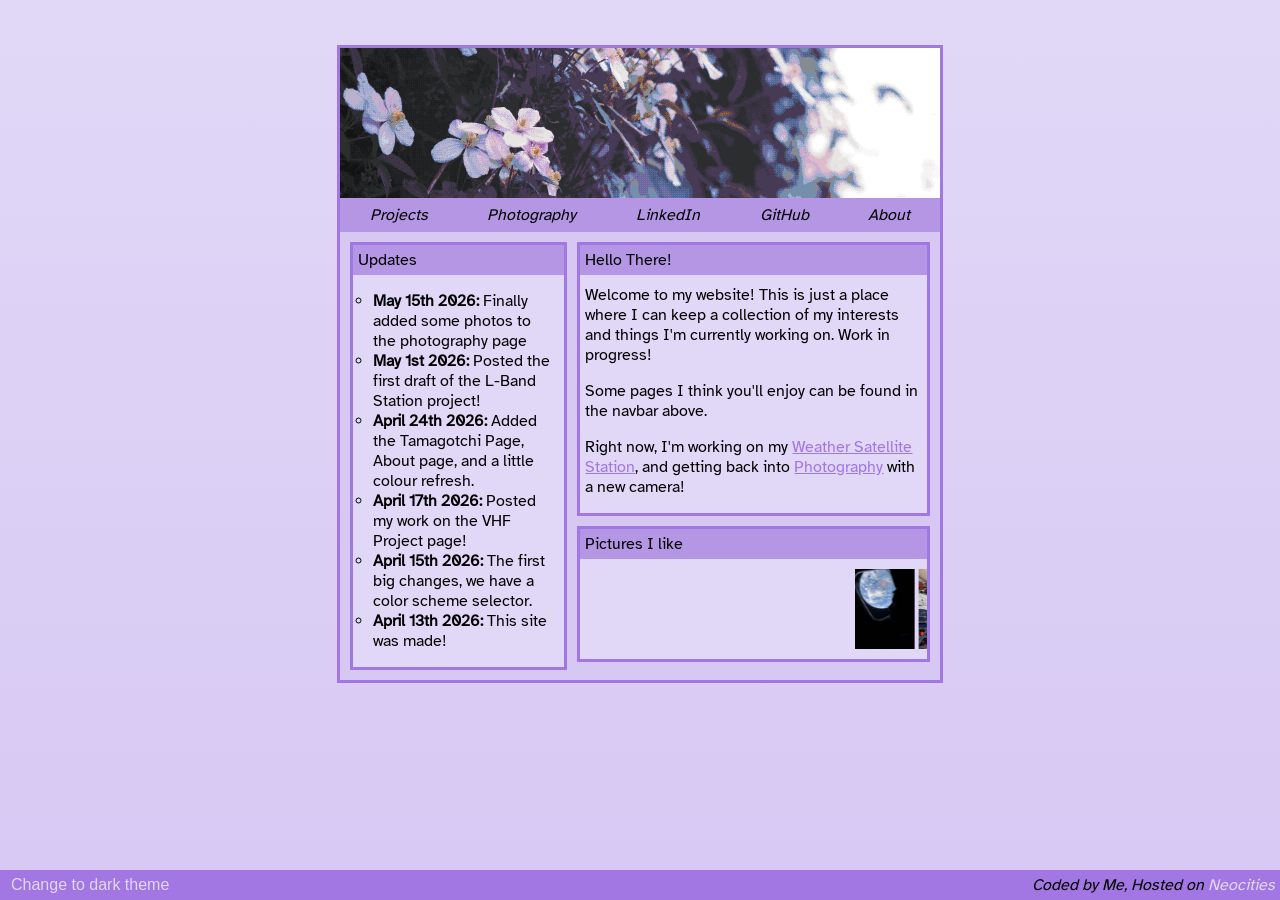
<file: public/index.html>
<!DOCTYPE html>
<html data-theme="light">
  <head>
    <meta charset="UTF-8">
    <meta name="viewport" content="width=device-width, initial-scale=1.0">
    <title>It's Miles From Here...</title>
    <link href="style.css" rel="stylesheet" type="text/css" media="all">
    <link href="colours.css" rel="stylesheet" type="text/css" media="all">
    <script src="scripts.js" defer></script>
  </head>
  <body>

    <div id="centre">

      <img src="flowersDith.png" alt="" style="width: 100%;height: 150px;object-fit:cover;display: block;">
      
        <div id="navbar">
          <div class="navbarDropdown">
            <a>Projects</a>
            <div class="dropdownContent">
              <a href="tama.html">Tamagotchi</a>
              <a href="projectVHF.html">VHF Station</a>
              <a href="lband.html">L-Band Station</a>
            </div>
          </div>
          <div><a href="photography.html">Photography</a></div>
          <div><a href="https://www.linkedin.com/in/miles-brindley-64b5322a2/" target="_blank">LinkedIn</a></div>
          <div><a href="https://github.com/Kilometres1" target="_blank">GitHub</a></div>
          <div><a href="about.html">About</a></div>
        </div>      

      <div id="content">


        <div id="main">
          <div id="left">

            <div id="updatesPane">
              <div class="titleBar">Updates</div>
              <ul>
                <li><b>May 15th 2026:</b> Finally added some photos to the photography page</li>
                <li><b>May 1st 2026:</b> Posted the first draft of the L-Band Station project!</li>
                <li><b>April 24th 2026:</b> Added the Tamagotchi Page, About page, and a little colour refresh.</li>
                <li><b>April 17th 2026:</b> Posted my work on the VHF Project page!</li>
                <li><b>April 15th 2026:</b> The first big changes, we have a color scheme selector.</li>
                <li><b>April 13th 2026:</b> This site was made!</li>
              </ul>
            </div>

          </div>

          <div id="right">
            <div id="introText">
              <div class="titleBar">Hello There!</div>
              <p>Welcome to my website! This is just a place where I can keep a collection of my interests and things I'm currently working on. Work in progress!</p>
              <p>Some pages I think you'll enjoy can be found in the navbar above.</p>
              <p>Right now, I'm working on my <a href="lband.html">Weather Satellite Station</a>, and getting back into <a href="photography.html">Photography</a> with a new camera!</p>
            </div>

            <div id="stamps">
              <div class="titleBar">Pictures I like</div>
              <marquee behavior="" direction="">

                <img src="indexResources/1.jpg" alt="">
                <img src="indexResources/2.jpg" alt="">
                <img src="indexResources/3.jpg" alt="">
                <img src="indexResources/4.jpg" alt="">
                <img src="indexResources/5.jpg" alt="">
              </marquee>


            </div>
          </div>
        </div>




      </div>



    </div>
    

    <div id="bottom">
      <button type="button" data-theme-toggle aria-label="Change to light theme">Change to light theme (or icon here)</button>
      <div>Coded by Me, Hosted on <a href="https://neocities.org/">Neocities</a></div>
    </div>
  </body>
</html>
</file>
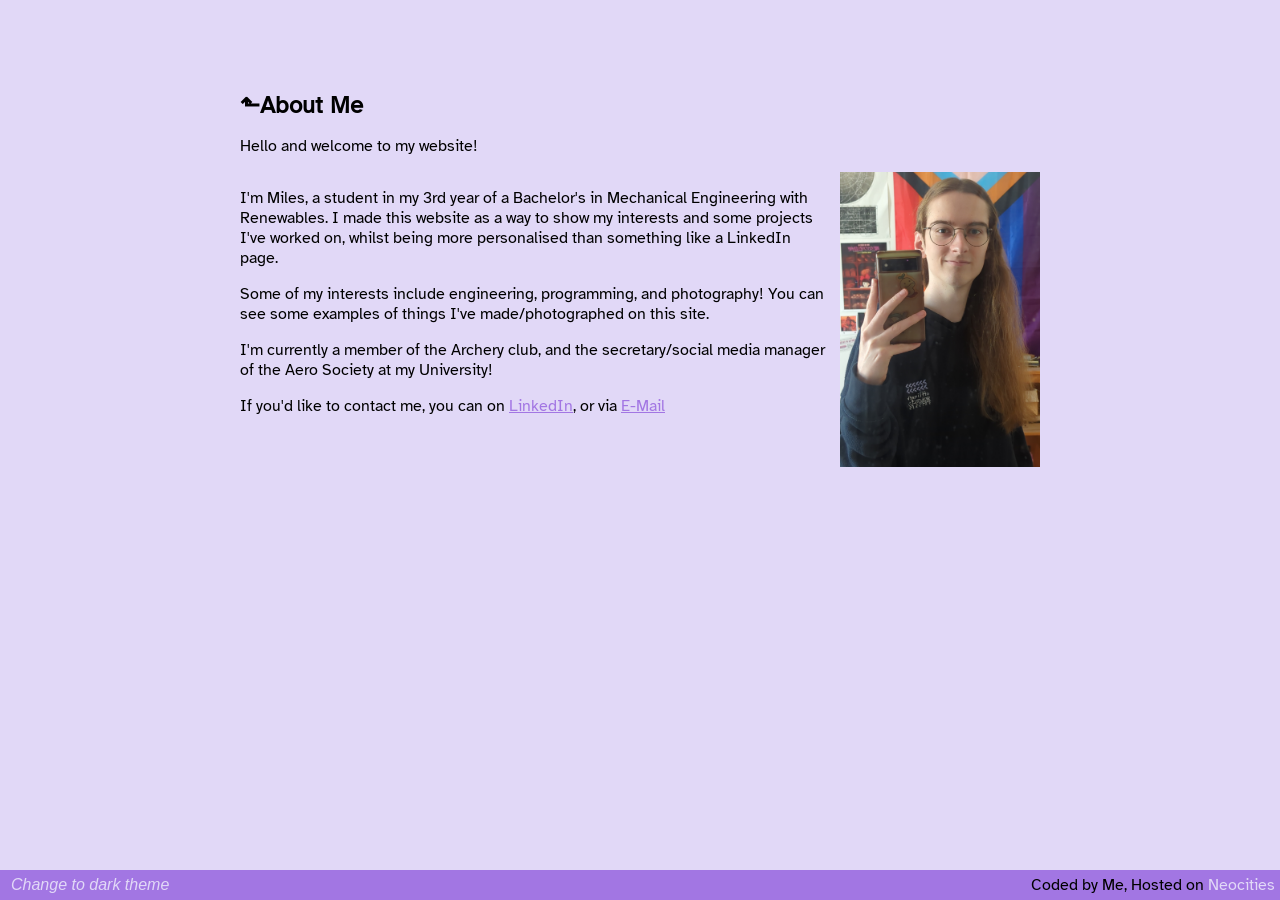
<file: public/about.html>
<!DOCTYPE html>
<html data-theme="light">
  <head>
    <meta charset="UTF-8">
    <meta name="viewport" content="width=device-width, initial-scale=1.0">
    <title>About Me</title>
    <link href="aboutStyle.css" rel="stylesheet" type="text/css" media="all">
    <link href="colours.css" rel="stylesheet" type="text/css" media="all">
    <script src="scripts.js" defer></script>
  </head>
  <body>

    <div id="centre">
      <h2><a href="index.html" class="return">⬑</a>About Me</h2>
      <p>Hello and welcome to my website!</p>
      <div class="photoGallery">
        <div>
          <p>I'm Miles, a student in my 3rd year of a Bachelor's in Mechanical Engineering with Renewables. I made this website as a way to show my interests and some projects I've worked on, whilst being more personalised than something like a LinkedIn page.</p>
          <p>Some of my interests include engineering, programming, and photography! You can see some examples of things I've made/photographed on this site.</p>
          <p>I'm currently a member of the Archery club, and the secretary/social media manager of the Aero Society at my University!</p>
          <p>If you'd like to contact me, you can on <a href="https://www.linkedin.com/in/miles-brindley-64b5322a2/" target="_blank">LinkedIn</a>, or via <a href="mailto:milesbrindley7125@gmail.com">E-Mail</a></p>
        </div>
        <img src="AboutResources/me.jpg" alt="">
      </div>
    </div>

    <div id="bottom">
      <button type="button" data-theme-toggle aria-label="Change to light theme">Change to light theme (or icon here)</button>
      <div>Coded by Me, Hosted on <a href="https://neocities.org/">Neocities</a></div>
    </div>
  </body>
</html>
</file>
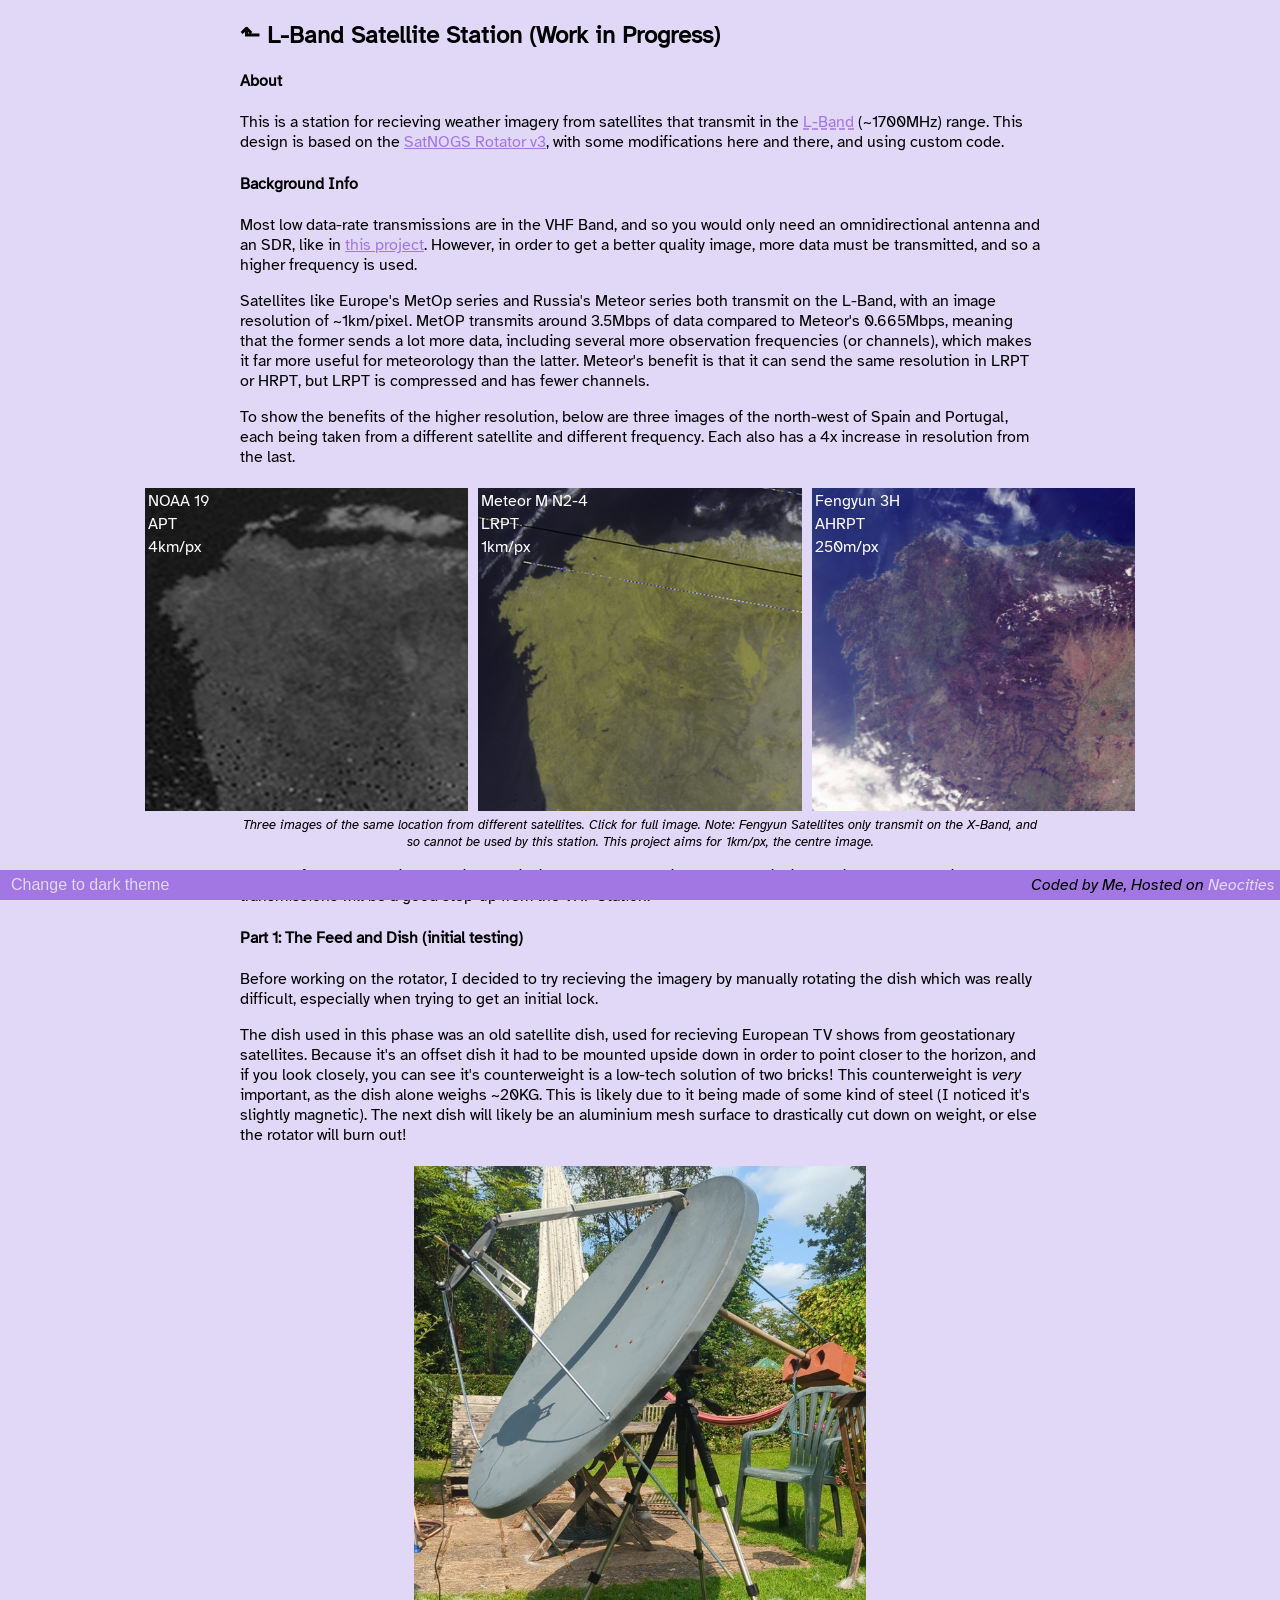
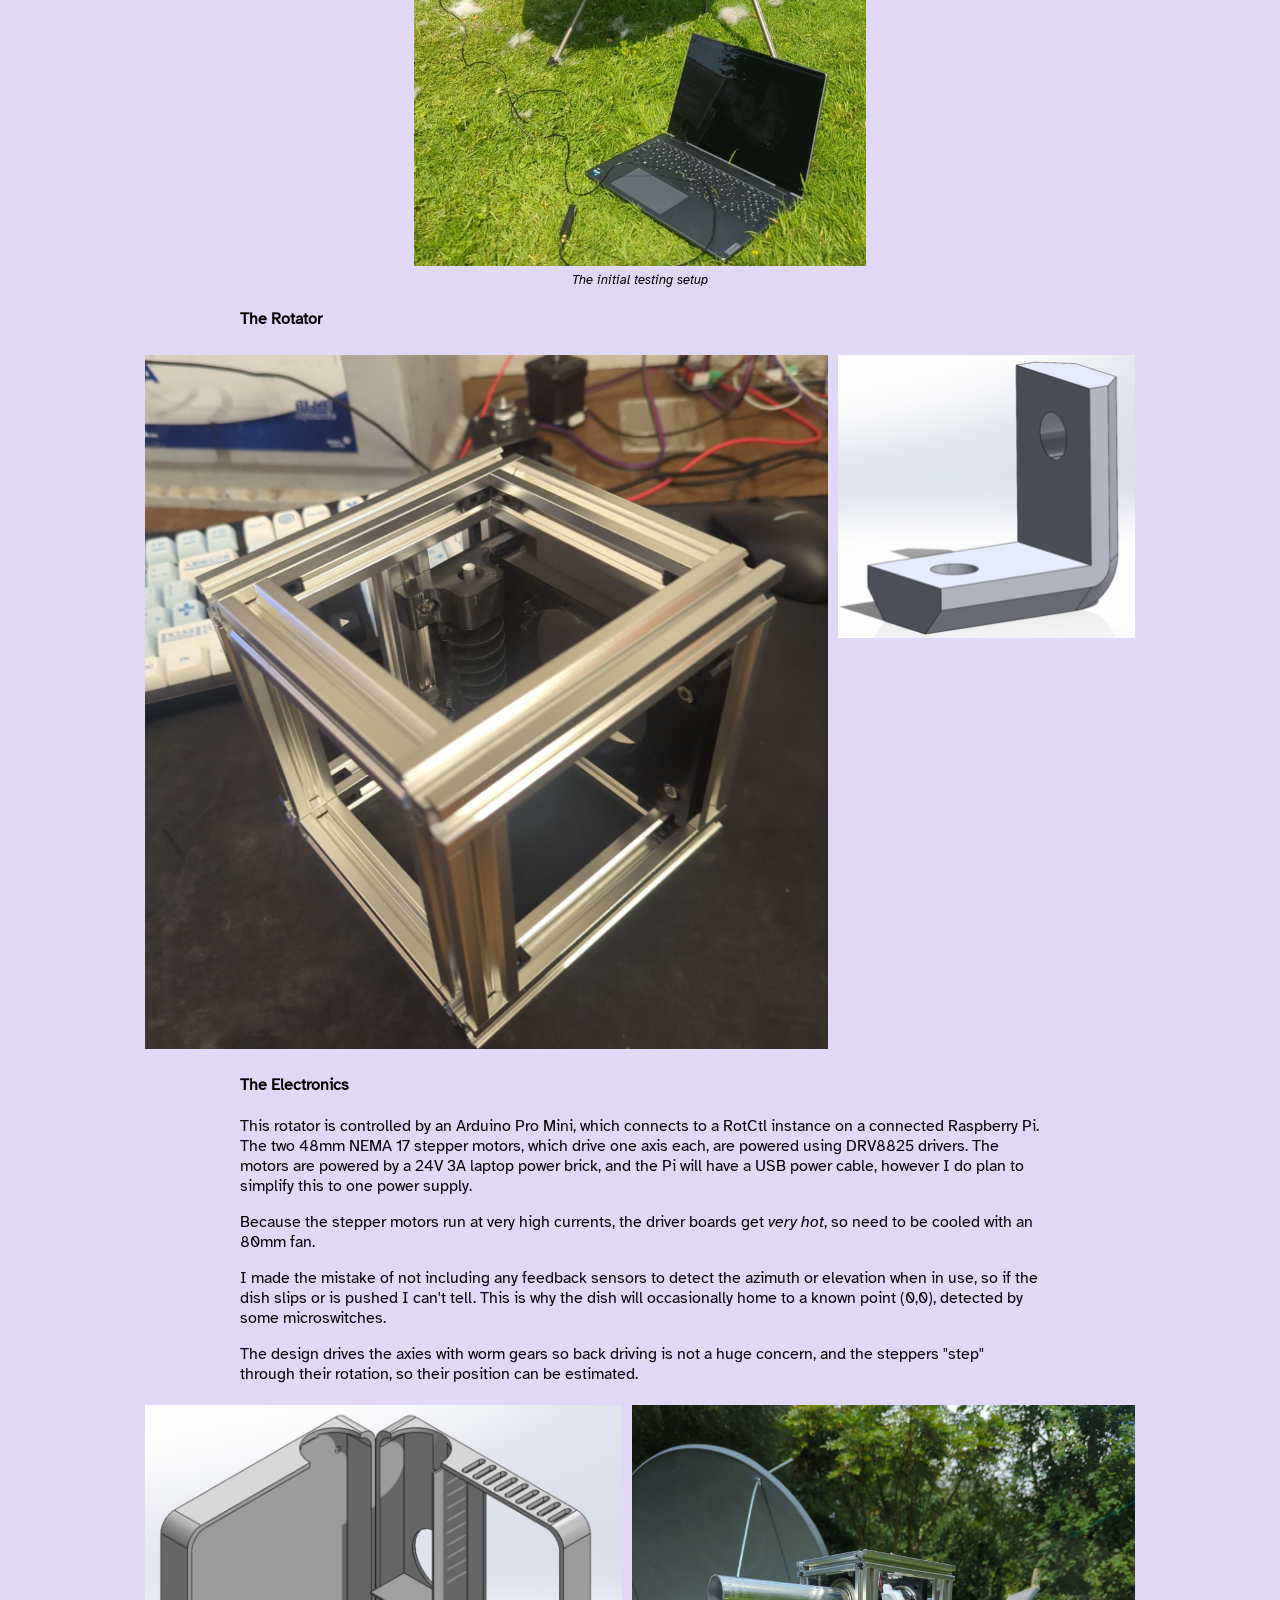
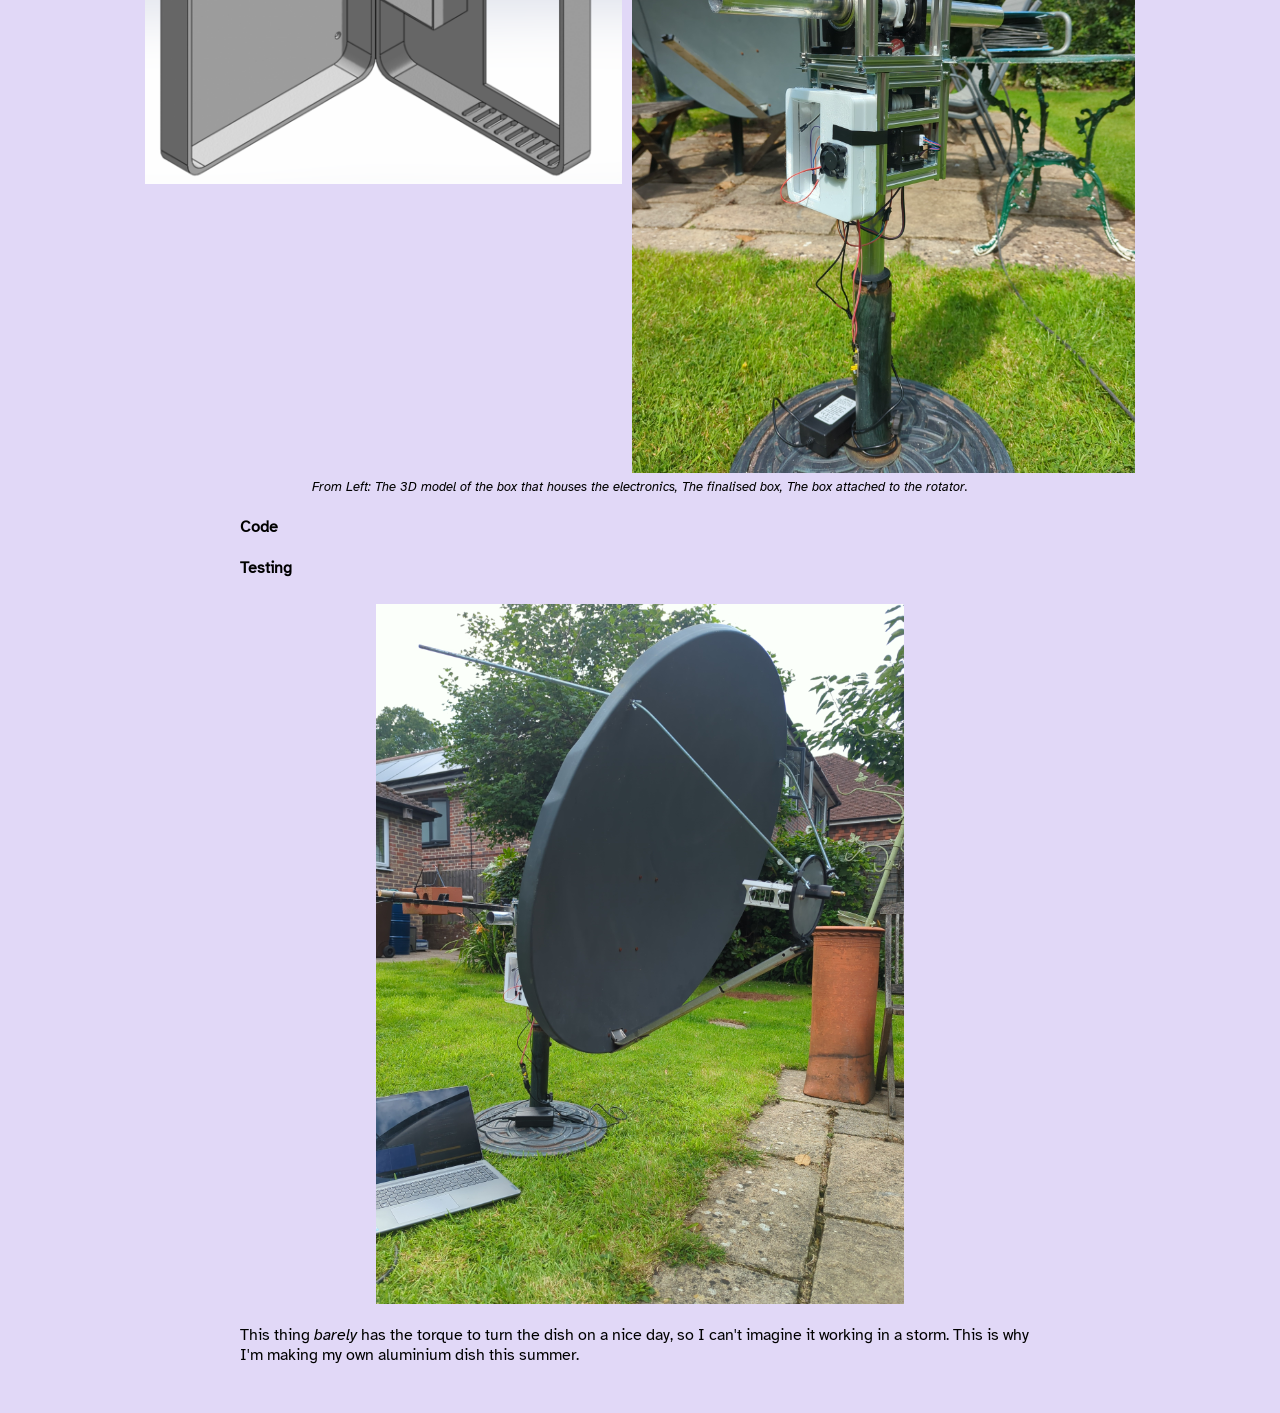
<file: public/lband.html>
<!DOCTYPE html>
<html data-theme="light">
  <head>
    <meta charset="UTF-8">
    <meta name="viewport" content="width=device-width, initial-scale=1.0">
    <title>L-Band Reciever</title>
    <link href="lbandStyle.css" rel="stylesheet" type="text/css" media="all">
    <link href="colours.css" rel="stylesheet" type="text/css" media="all">
    <script src="scripts.js" defer></script>
  </head>
  <body>

    <div id="centre">
        <h2><a href="index.html" class="return">⬑ </a>L-Band Satellite Station (Work in Progress)</h2>
        <h4>About</h4>
        <p>This is a station for recieving weather imagery from satellites that transmit in the <a class="popup">L-Band<span>The band of the EM spectrum that has a frequency of 1 - 2GHz</span></a> (~1700MHz) range. This design is based on the <a href="https://wiki.satnogs.org/SatNOGS_Rotator_v3">SatNOGS Rotator v3</a>, with some modifications here and there, and using custom code.</p>
        <h4>Background Info</h4>
        <p>Most low data-rate transmissions are in the VHF Band, and  so you would only need an omnidirectional antenna and an SDR, like in <a href="projectVHF.html">this project</a>. However, in order to get a better quality image, more data must be transmitted, and so a higher frequency is used.</p>
        <p>Satellites like Europe's MetOp series and Russia's Meteor series both transmit on the L-Band, with an image resolution of ~1km/pixel. MetOP transmits around 3.5Mbps of data compared to Meteor's 0.665Mbps, meaning that the former sends a lot more data, including several more observation frequencies (or channels), which makes it far more useful for meteorology than the latter. Meteor's benefit is that it can send the same resolution in LRPT or HRPT, but LRPT is compressed and has fewer channels. </p>
        <p>To show the benefits of the higher resolution, below are three images of the north-west of Spain and Portugal, each being taken from a different satellite and different frequency. Each also has a 4x increase in resolution from the last.</p>
        <div class="photoGallery">
            <a href="projectResources/rotator/satimg/1.jpg" target="_blank"><div><p>NOAA 19</p><p>APT</p><p>4km/px</p></div><img src="projectResources/rotator/satimg/1.jpg" alt=""></a>
            <a href="projectResources/rotator/satimg/2.jpg" target="_blank"><div><p>Meteor M N2-4</p><p>LRPT</p><p>1km/px</p></div><img src="projectResources/rotator/satimg/2.jpg" alt=""></a>
            <a href="projectResources/rotator/satimg/3.jpg" target="_blank"><div><p>Fengyun 3H</p><p>AHRPT</p><p>250m/px</p></div><img src="projectResources/rotator/satimg/3.jpg" alt=""></a>
        </div>
        <div class="caption">Three images of the same location from different satellites. Click for full image. Note: Fengyun Satellites only transmit on the X-Band, and so cannot be used by this station. This project aims for 1km/px, the centre image.</div>
        <p>In order for more consistently high quality images, I have decided that a recieving station that can recieve L-Band transmissions will be a good step-up from the VHF Station.</p>
        <h4>Part 1: The Feed and Dish (initial testing)</h4>
        <p>Before working on the rotator, I decided to try recieving the imagery by manually rotating the dish which was really difficult, especially when trying to get an initial lock.</p>
        <p>The dish used in this phase was an old satellite dish, used for recieving European TV shows from geostationary satellites. Because it's an offset dish it had to be mounted upside down in order to point closer to the horizon, and if you look closely, you can see it's counterweight is a low-tech solution of two bricks! This counterweight is <i>very</i> important, as the dish alone weighs ~20KG. This is likely due to it being made of some kind of steel (I noticed it's slightly magnetic). The next dish will likely be an aluminium mesh surface to drastically cut down on weight, or else the rotator will burn out!</p>
        <div class="photoGallery">
            <a><img src="projectResources/rotator/initialdish.jpg" alt="" style="max-height: 700px;"></a>
        </div>
        <div class="caption">The initial testing setup</div>
        <p> </p>
        <h4>The Rotator</h4>
        <div class="photoGallery">
            <a><img src="projectResources/rotator/box.jpg" alt="" style="max-height: 700px;"></a>
            <a><img src="projectResources/rotator/L bracket.png" alt=""></a>
        </div>
        <h4>The Electronics</h4>
        <p>This rotator is controlled by an Arduino Pro Mini, which connects to a RotCtl instance on a connected Raspberry Pi. The two 48mm NEMA 17 stepper motors, which drive one axis each, are powered using DRV8825 drivers. The motors are powered by a 24V 3A laptop power brick, and the Pi will have a USB power cable, however I do plan to simplify this to one power supply.</p>
        <p>Because the stepper motors run at very high currents, the driver boards get <i>very hot</i>, so need to be cooled with an 80mm fan.</p>
        <p>I made the mistake of not including any feedback sensors to detect the azimuth or elevation when in use, so if the dish slips or is pushed I can't tell. This is why the dish will occasionally home to a known point (0,0), detected by some microswitches.</p>
        <p>The design drives the axies with worm gears so back driving is not a huge concern, and the steppers "step" through their rotation, so their position can be estimated.</p>
        <div class="photoGallery">
            <a><img src="projectResources/rotator/electronicsbox.png" alt=""></a>
            <a><img src="projectResources/rotator/nodish.jpg" alt="" style="max-height: 700px;"></a>
        </div>
        <div class="caption">From Left: The 3D model of the box that houses the electronics, The finalised box, The box attached to the rotator.</div>
        <h4>Code</h4>
        <h4>Testing</h4>
        <div class="photoGallery">
          <a><img src="projectResources/rotator/testing.jpg" alt="" style="max-height: 700px;"></a>
        </div>
        <p>This thing <i>barely</i> has the torque to turn the dish on a nice day, so I can't imagine it working in a storm. This is why I'm making my own aluminium dish this summer.</p>
    </div>

    <div id="bottom">
      <button type="button" data-theme-toggle aria-label="Change to light theme">Change to light theme (or icon here)</button>
      <div>Coded by Me, Hosted on <a href="https://neocities.org/">Neocities</a></div>
    </div>
  </body>
</html>
</file>
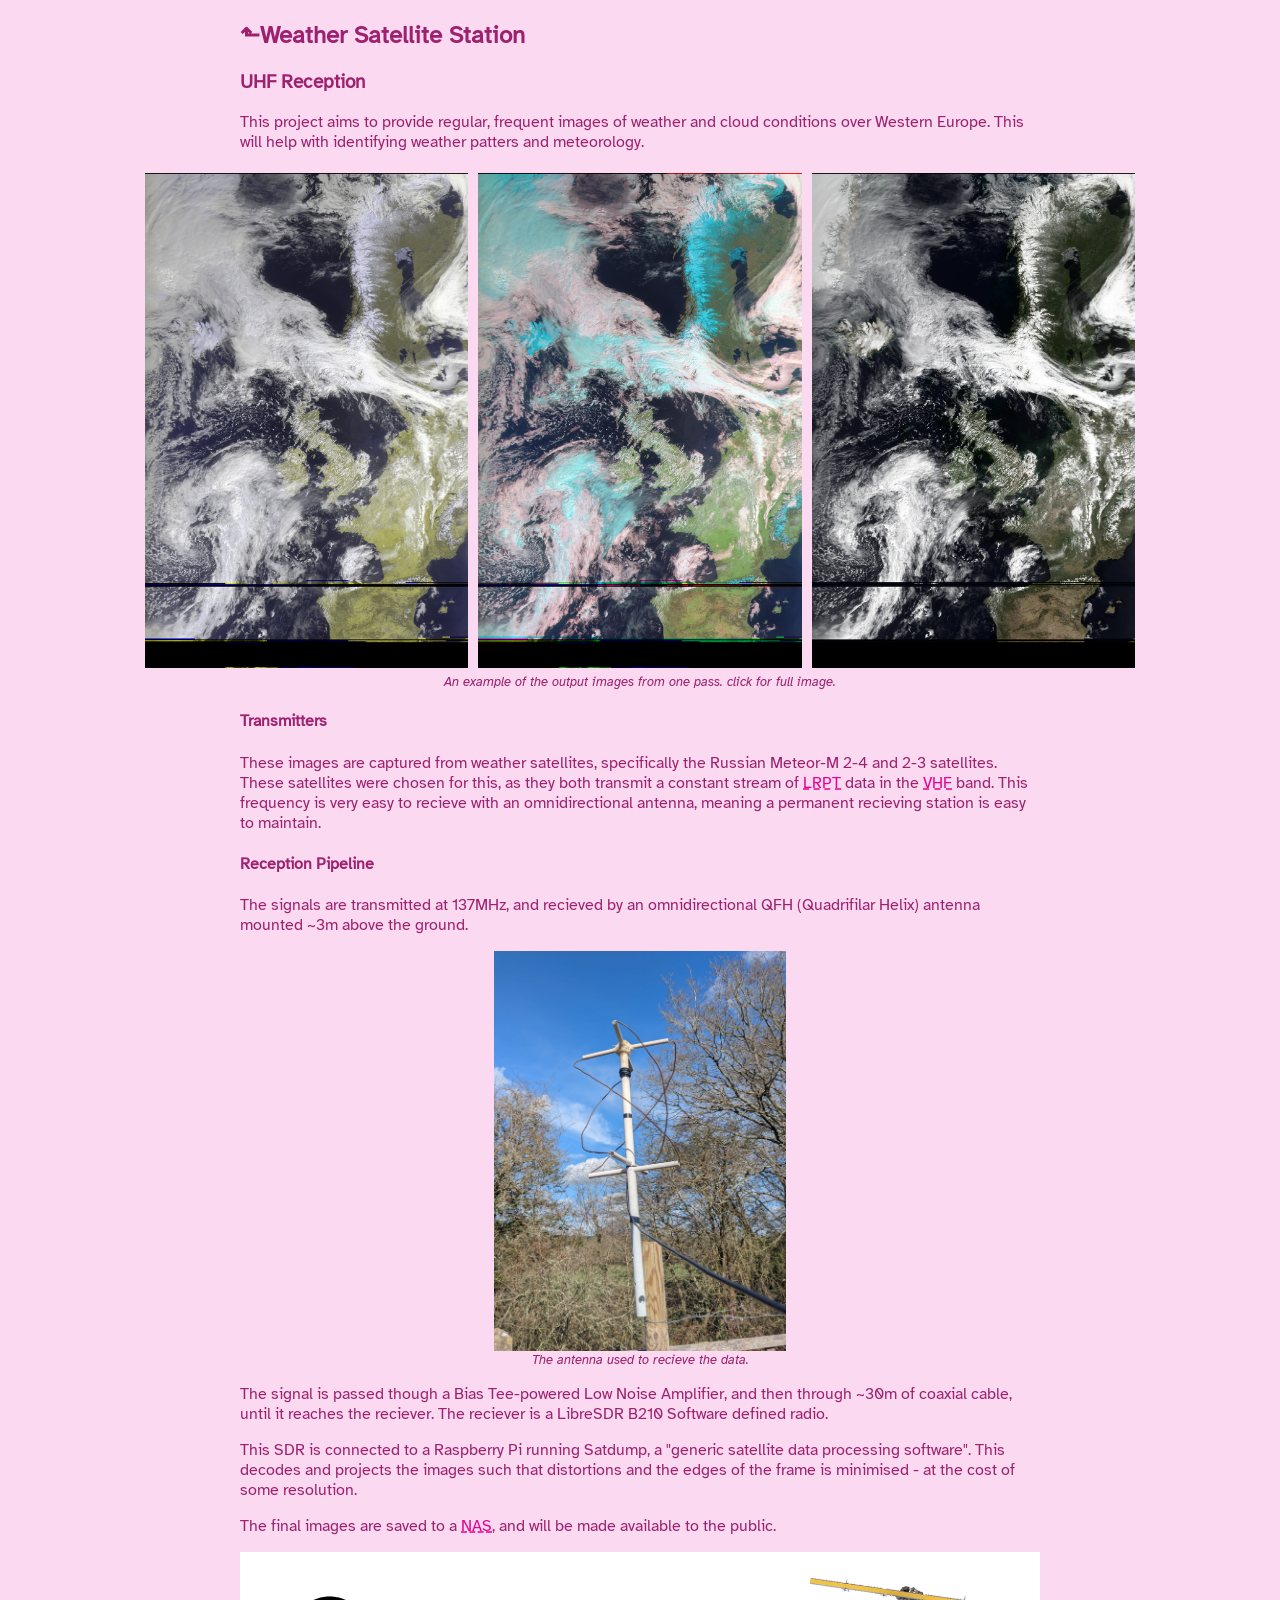
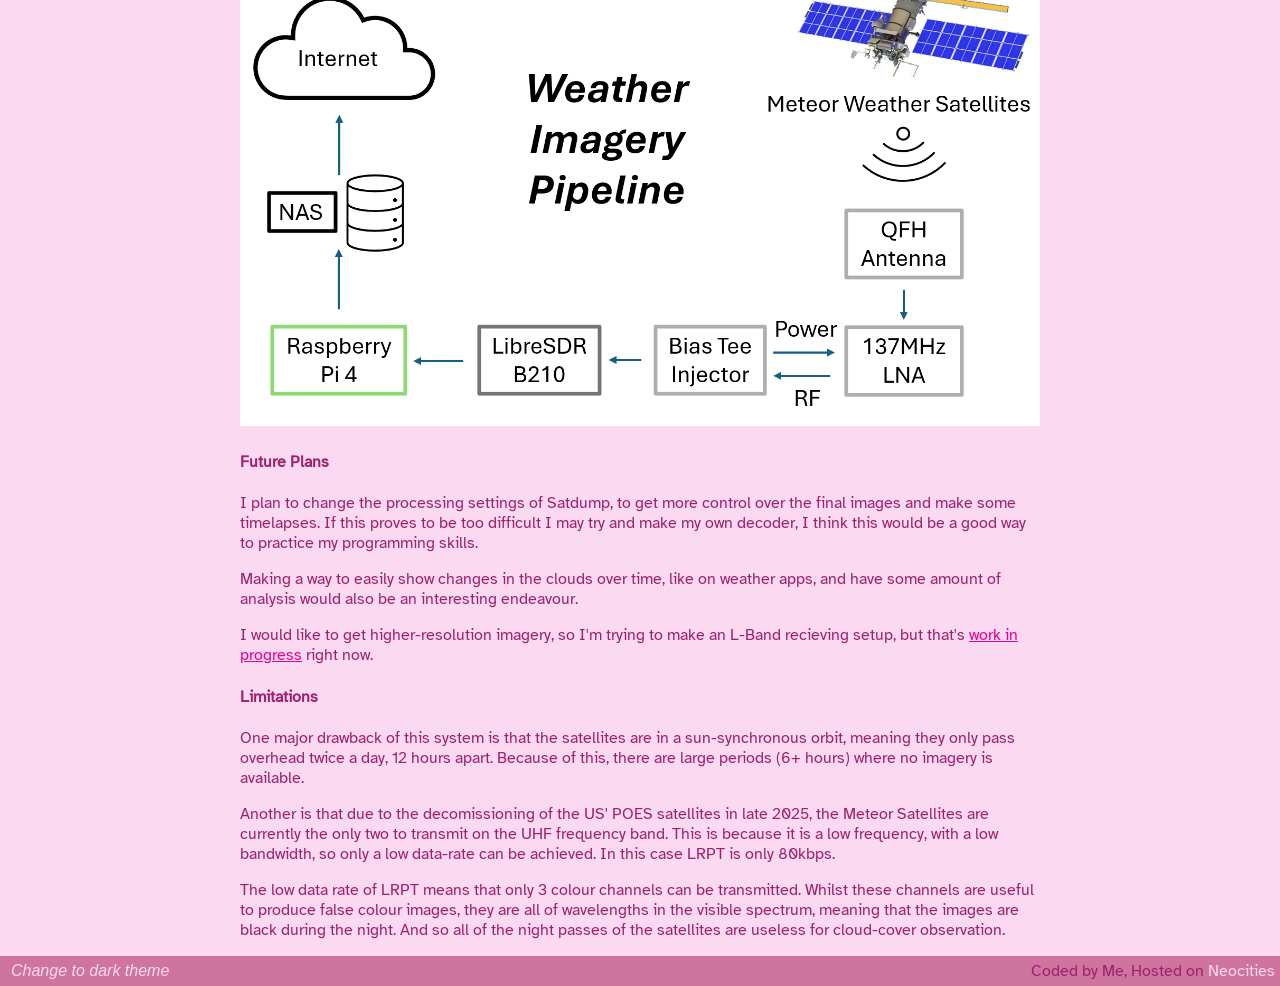
<file: public/projectUHF.html>
<!DOCTYPE html>
<html data-theme="light">
  <head>
    <meta charset="UTF-8">
    <meta name="viewport" content="width=device-width, initial-scale=1.0">
    <title>It's Miles From Here...</title>
    <link href="projectUHFStyle.css" rel="stylesheet" type="text/css" media="all">
    <script src="scripts.js" defer></script>
  </head>
  <body>

    <div id="centre">
        <h2><a href="index.html" class="return">⬑</a>Weather Satellite Station</h2>
        <h3>UHF Reception</h3>
        <p>This project aims to provide regular, frequent images of weather and cloud conditions over Western Europe. This will help with identifying weather patters and meteorology.</p>
        <div id="photoGallery">
            <a href="projectResources/UHF/msu_mr_rgb_AVHRR_221_False_Color_corrected.png"><img src="projectResources/UHF/221_mini.png" alt=""></a>
            <a href="projectResources/UHF/msu_mr_rgb_AVHRR_3a21_False_Color_corrected.png"><img src="projectResources/UHF/3a21_mini.png" alt=""></a>
            <a href="projectResources/UHF/msu_mr_rgb_MSA_corrected.png"><img src="projectResources/UHF/msa_mini.png" alt=""></a>
        </div>
        <p class="caption">An example of the output images from one pass. click for full image.</p>
        <h4>Transmitters</h4>
        <p>These images are captured from weather satellites, specifically the Russian Meteor-M 2-4 and 2-3 satellites. These satellites were chosen for this, as they both transmit a constant stream of <a class="popup" href="https://www.sigidwiki.com/wiki/Low_Rate_Picture_Transmission_(LRPT)">LRPT<span>Low Rate Picture Transmission: a low bit-rate data transmission standard, first used in 2006</span></a> data in the <a class="popup">VHF<span>Very High Frequency: 30-300MHz</span></a> band. This frequency is very easy to recieve with an omnidirectional antenna, meaning a permanent recieving station is easy to maintain.</p>
        <h4>Reception Pipeline</h4>
        <p>The signals are transmitted at 137MHz, and recieved by an omnidirectional QFH (Quadrifilar Helix) antenna mounted ~3m above the ground.</p>
        <div id="photoGallery">
          <img src="projectResources/UHF/antenna.jpg" alt="" style="height: 400px;position: relative; margin: auto;">
        </div>
        <p class="caption">The antenna used to recieve the data.</p>
        <p>The signal is passed though a Bias Tee-powered Low Noise Amplifier, and then through ~30m of coaxial cable, until it reaches the reciever. The reciever is a LibreSDR B210 Software defined radio.</p>
        <p>This SDR is connected to a Raspberry Pi running Satdump, a "generic satellite data processing software". This decodes and projects the images such that distortions and the edges of the frame is minimised - at the cost of some resolution.</p>
        <p>The final images are saved to a <a class="popup">NAS<span>Network Attached Storage</span></a>, and will be made available to the public.</p>
        <img src="projectResources/UHF/pipeline.png" alt="" style="max-width: 100%;">
        <h4>Future Plans</h4>
        <p>I plan to change the processing settings of Satdump, to get more control over the final images and make some timelapses. If this proves to be too difficult I may try and make my own decoder, I think this would be a good way to practice my programming skills.</p>
        <p>Making a way to easily show changes in the clouds over time, like on weather apps, and have some amount of analysis would also be an interesting endeavour.</p>
        <p>I would like to get higher-resolution imagery, so I'm trying to make an L-Band recieving setup, but that's <a href="">work in progress</a> right now.</p>
        <h4>Limitations</h4>
        <p>One major drawback of this system is that the satellites are in a sun-synchronous orbit, meaning they only pass overhead twice a day, 12 hours apart. Because of this, there are large periods (6+ hours) where no imagery is available.</p>
        <p>Another is that due to the decomissioning of the US' POES satellites in late 2025, the Meteor Satellites are currently the only two to transmit on the UHF frequency band. This is because it is a low frequency, with a low bandwidth, so only a low data-rate can be achieved. In this case LRPT is only 80kbps. </p>
        <p>The low data rate of LRPT means that only 3 colour channels can be transmitted. Whilst these channels are useful to produce false colour images, they are all of wavelengths in the visible spectrum, meaning that the images are black during the night. And so all of the night passes of the satellites are useless for cloud-cover observation.</p>

    </div>

    <div id="bottom">
      <button type="button" data-theme-toggle aria-label="Change to light theme">Change to light theme (or icon here)</button>
      <div>Coded by Me, Hosted on <a href="https://neocities.org/">Neocities</a></div>
    </div>
  </body>
</html>
</file>
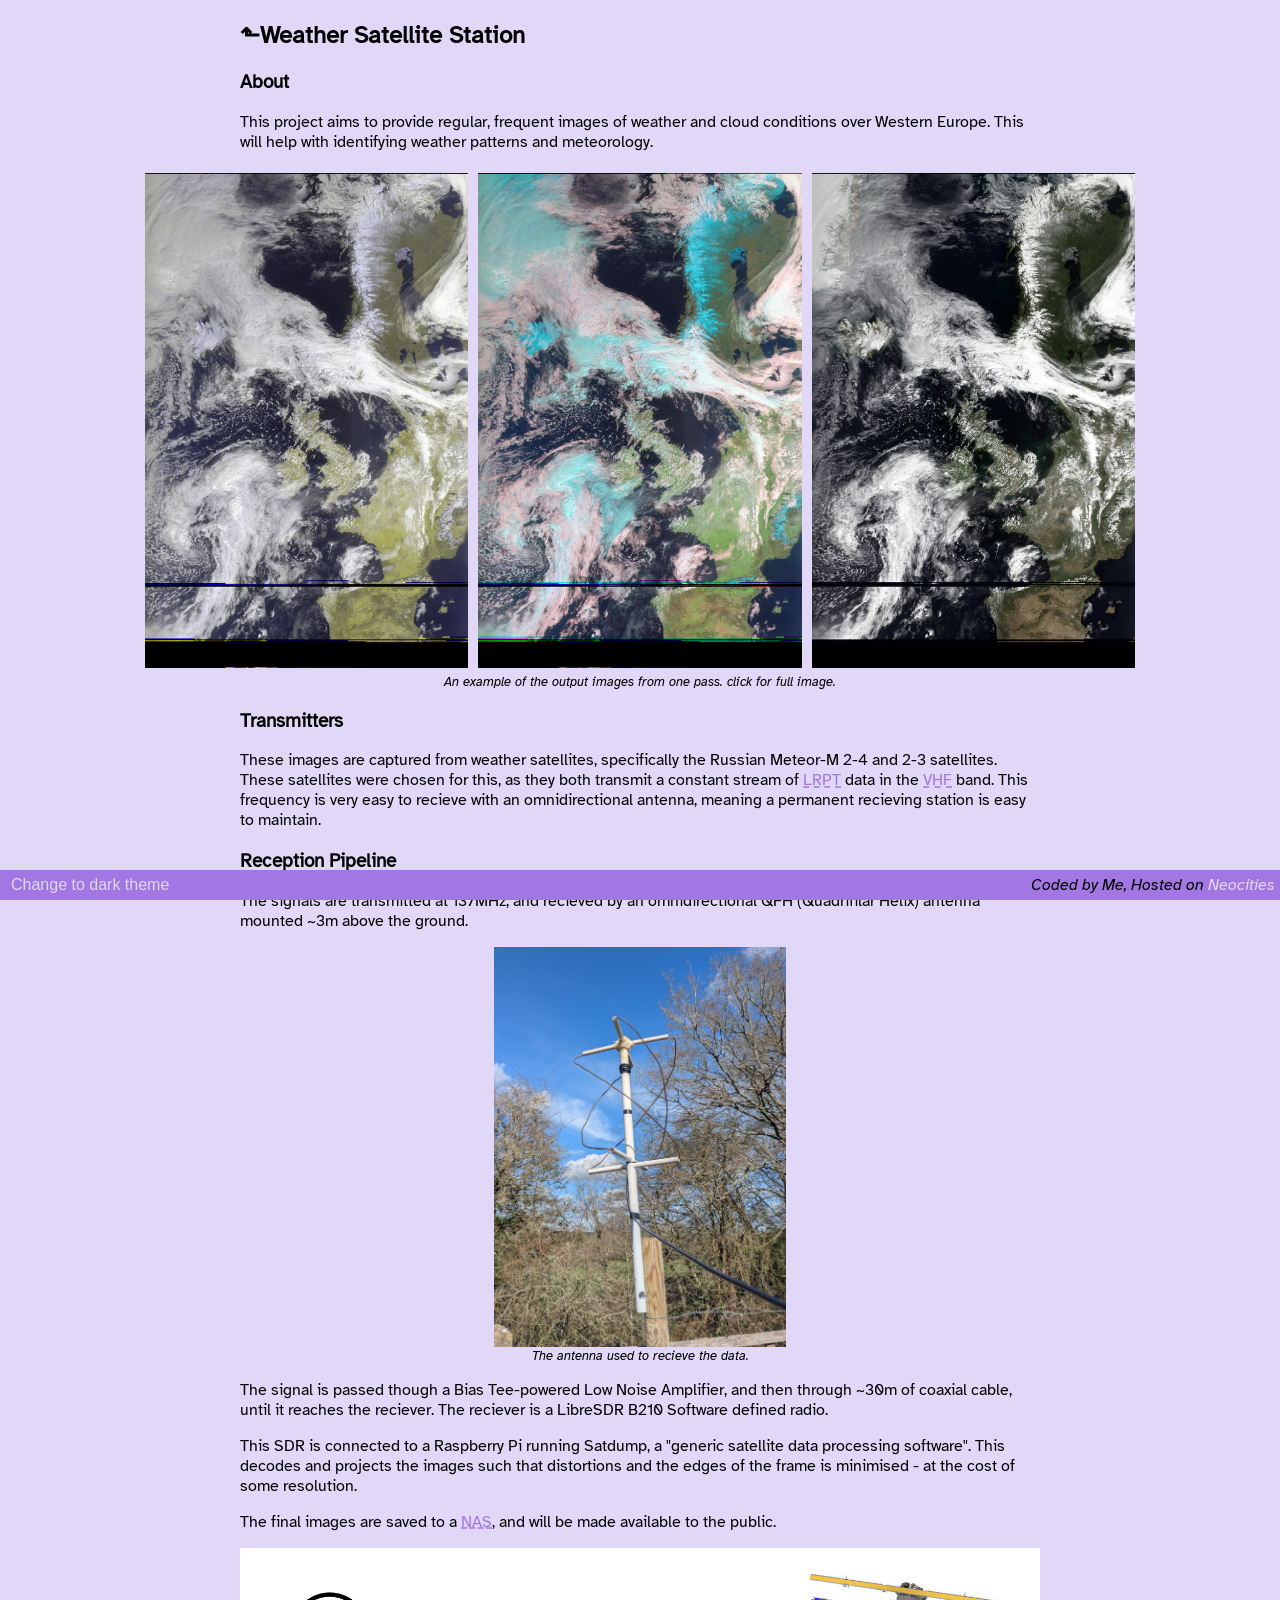
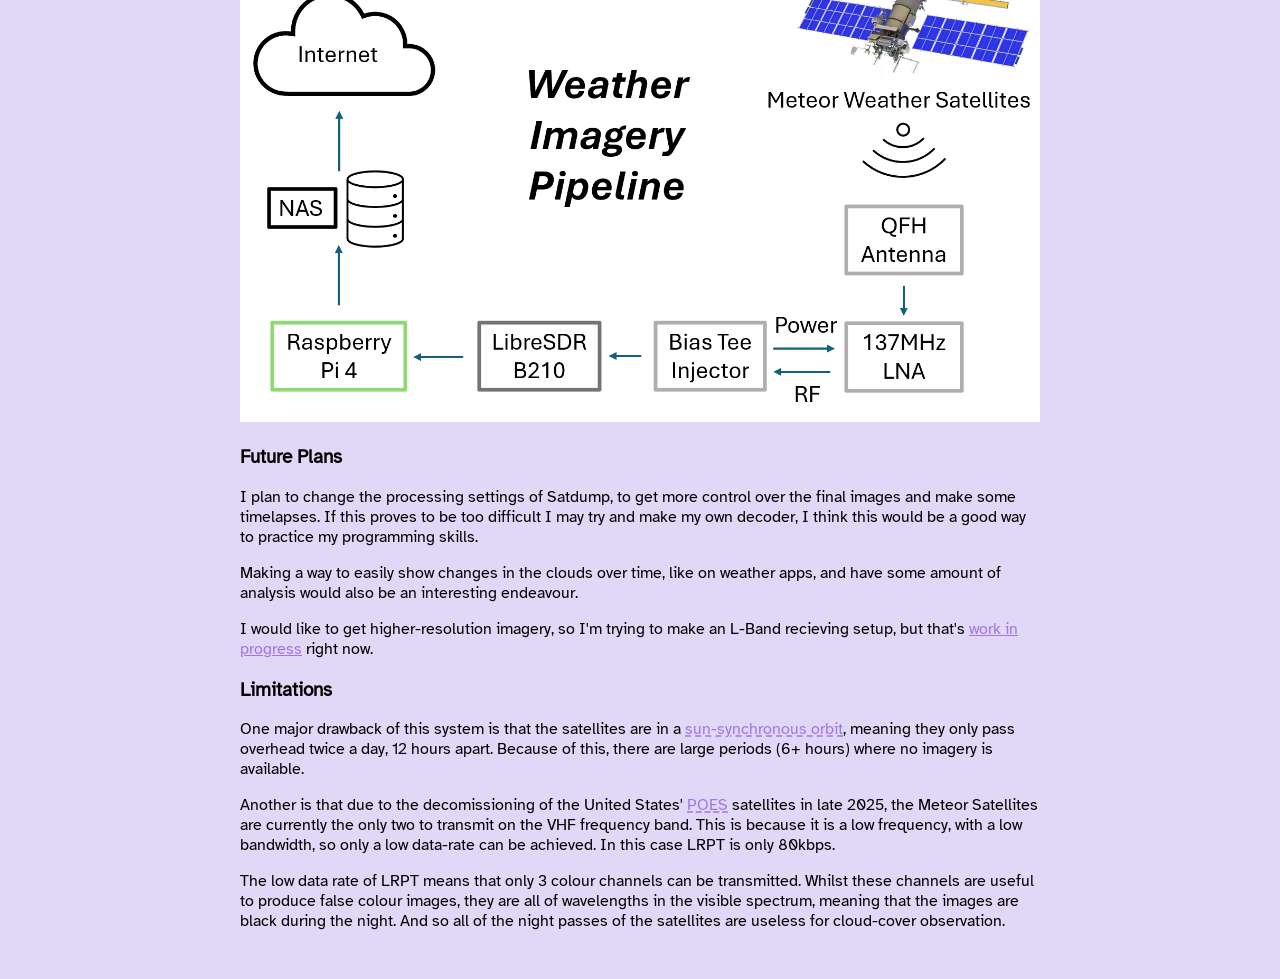
<file: public/projectVHF.html>
<!DOCTYPE html>
<html data-theme="light">
  <head>
    <meta charset="UTF-8">
    <meta name="viewport" content="width=device-width, initial-scale=1.0">
    <title>VHF Project</title>
    <link href="projectVHFStyle.css" rel="stylesheet" type="text/css" media="all">
    <link href="colours.css" rel="stylesheet" type="text/css" media="all">
    <script src="scripts.js" defer></script>
  </head>
  <body>

    <div id="centre">
        <h2><a href="index.html" class="return">⬑</a>Weather Satellite Station</h2>
        <h3>About</h3>
        <p>This project aims to provide regular, frequent images of weather and cloud conditions over Western Europe. This will help with identifying weather patterns and meteorology.</p>
        <div class="photoGallery">
            <a href="projectResources/VHF/msu_mr_rgb_AVHRR_221_False_Color_corrected.png"><img src="projectResources/VHF/221_mini.png" alt=""></a>
            <a href="projectResources/VHF/msu_mr_rgb_AVHRR_3a21_False_Color_corrected.png"><img src="projectResources/VHF/3a21_mini.png" alt=""></a>
            <a href="projectResources/VHF/msu_mr_rgb_MSA_corrected.png"><img src="projectResources/VHF/msa_mini.png" alt=""></a>
        </div>
        <p class="caption">An example of the output images from one pass. click for full image.</p>
        <h3>Transmitters</h3>
        <p>These images are captured from weather satellites, specifically the Russian Meteor-M 2-4 and 2-3 satellites. These satellites were chosen for this, as they both transmit a constant stream of <a class="popup" href="https://www.sigidwiki.com/wiki/Low_Rate_Picture_Transmission_(LRPT)">LRPT<span>Low Rate Picture Transmission: a low bit-rate data transmission standard, first used in 2006</span></a> data in the <a class="popup">VHF<span>Very High Frequency: 30-300MHz</span></a> band. This frequency is very easy to recieve with an omnidirectional antenna, meaning a permanent recieving station is easy to maintain.</p>
        <h3>Reception Pipeline</h3>
        <p>The signals are transmitted at 137MHz, and recieved by an omnidirectional QFH (Quadrifilar Helix) antenna mounted ~3m above the ground.</p>
        <div class="photoGallery">
          <img src="projectResources/VHF/antenna.jpg" alt="" style="height: 400px;position: relative; margin: auto;">
        </div>
        <p class="caption">The antenna used to recieve the data.</p>
        <p>The signal is passed though a Bias Tee-powered Low Noise Amplifier, and then through ~30m of coaxial cable, until it reaches the reciever. The reciever is a LibreSDR B210 Software defined radio.</p>
        <p>This SDR is connected to a Raspberry Pi running Satdump, a "generic satellite data processing software". This decodes and projects the images such that distortions and the edges of the frame is minimised - at the cost of some resolution.</p>
        <p>The final images are saved to a <a class="popup">NAS<span>Network Attached Storage</span></a>, and will be made available to the public.</p>
        <img src="projectResources/VHF/pipeline.png" alt="" style="max-width: 100%;">
        <h3>Future Plans</h3>
        <p>I plan to change the processing settings of Satdump, to get more control over the final images and make some timelapses. If this proves to be too difficult I may try and make my own decoder, I think this would be a good way to practice my programming skills.</p>
        <p>Making a way to easily show changes in the clouds over time, like on weather apps, and have some amount of analysis would also be an interesting endeavour.</p>
        <p>I would like to get higher-resolution imagery, so I'm trying to make an L-Band recieving setup, but that's <a href="">work in progress</a> right now.</p>
        <h3>Limitations</h3>
        <p>One major drawback of this system is that the satellites are in a <a class="popup">sun-synchronous orbit<span>A type of Low Earth Orbit, inclined such that the satellite passes over the same part of the planet at the same time every day.</span></a>, meaning they only pass overhead twice a day, 12 hours apart. Because of this, there are large periods (6+ hours) where no imagery is available.</p>
        <p>Another is that due to the decomissioning of the United States' <a class="popup" href="https://www.ospo.noaa.gov/operations/poes/">POES<span>Polar Orbiting Environmental Satellites: NOAA's old satellite fleet, replaced by JPSS.</span></a>  satellites in late 2025, the Meteor Satellites are currently the only two to transmit on the VHF frequency band. This is because it is a low frequency, with a low bandwidth, so only a low data-rate can be achieved. In this case LRPT is only 80kbps. </p>
        <p>The low data rate of LRPT means that only 3 colour channels can be transmitted. Whilst these channels are useful to produce false colour images, they are all of wavelengths in the visible spectrum, meaning that the images are black during the night. And so all of the night passes of the satellites are useless for cloud-cover observation.</p>

    </div>

    <div id="bottom">
      <button type="button" data-theme-toggle aria-label="Change to light theme">Change to light theme (or icon here)</button>
      <div>Coded by Me, Hosted on <a href="https://neocities.org/">Neocities</a></div>
    </div>
  </body>
</html>
</file>
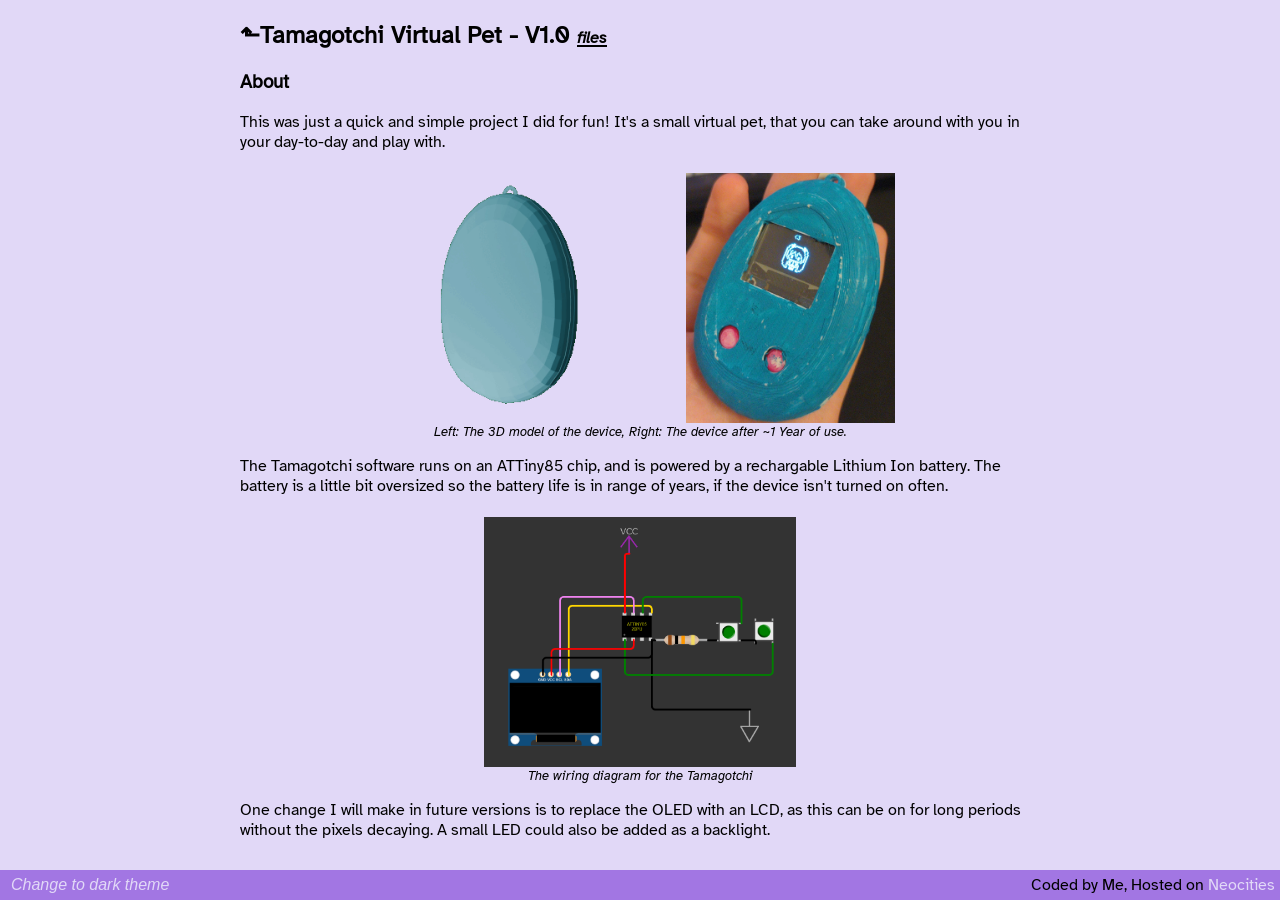
<file: public/tama.html>
<!DOCTYPE html>
<html data-theme="light">
  <head>
    <meta charset="UTF-8">
    <meta name="viewport" content="width=device-width, initial-scale=1.0">
    <title>Tamagotchi Project</title>
    <link href="tamaStyle.css" rel="stylesheet" type="text/css" media="all">
    <link href="colours.css" rel="stylesheet" type="text/css" media="all">
    <script src="scripts.js" defer></script>
  </head>
  <body>

    <div id="centre">
        <h2><a href="index.html" class="return">⬑</a>Tamagotchi Virtual Pet - V1.0 <a href="https://github.com/Kilometres1/Projects/tree/main/DIY%20Miku%20Tamagotchi"><i>files</i></a></h2>
        <h3>About</h3>
        <p>This was just a quick and simple project I did for fun! It's a small virtual pet, that you can take around with you in your day-to-day and play with.</p>
        <div class="photoGallery">
            <img src="projectResources/Tama/tamagotchiedit.gif" alt="">
            <img src="projectResources/Tama/tama.jpg" alt="">
        </div>
        <p class="caption">Left: The 3D model of the device, Right: The device after ~1 Year of use.</p>
        <p>The Tamagotchi software runs on an ATTiny85 chip, and is powered by a rechargable Lithium Ion battery. The battery is a little bit oversized so the battery life is in range of years, if the device isn't turned on often.</p>
        <div class="photoGallery">
          <img src="projectResources/Tama/Wiring.png" alt="">
        </div>
        <p class="caption">The wiring diagram for the Tamagotchi</p>
        <p>One change I will make in future versions is to replace the OLED with an LCD, as this can be on for long periods without the pixels decaying. A small LED could also be added as a backlight.</p>
    </div>

    <div id="bottom">
      <button type="button" data-theme-toggle aria-label="Change to light theme">Change to light theme (or icon here)</button>
      <div>Coded by Me, Hosted on <a href="https://neocities.org/">Neocities</a></div>
    </div>
  </body>
</html>
</file>
<file: public/style.css>
@font-face {
    font-family: Nunito;
    src: url(https://sadhost.neocities.org/fonts/Nunito-Regular.ttf);
}
@font-face {
    font-family: Nunito;
    src: url(https://sadhost.neocities.org/fonts/Nunito-Bold.ttf);
    font-weight: bold;
}
@font-face {
    font-family: Nunito;
    src: url(https://sadhost.neocities.org/fonts/Nunito-Italic.ttf);
    font-style: italic;
}
@font-face {
    font-family: Nunito;
    src: url(https://sadhost.neocities.org/fonts/Nunito-BoldItalic.ttf);
    font-weight: bold;
    font-style: italic;
}
@font-face {
    font-family: Atkinson;
    src: url(fonts/AtkinsonHyperlegible-Regular.ttf);
}

html{
  height: 100vh;
}

body {
  font-family: Atkinson;

  background-image: linear-gradient(180deg, var(--background), var(--backgroundDark) );
  color: var(--text);
  position:relative;
  height: 100%;
  margin: 0;
}

a{
  color: var(--border);
}

#centre{
  top: 5%;
  left: 50%;
  transform: translate(-50%);
  position: absolute;
  margin: auto;
  width: 95%;
  max-width: 600px;
  border: solid var(--border) 3px;
  background-color: var(--backgroundDark);
}

#navbar{
  display: flex;
  justify-content: space-around;
  flex-direction: row;
  flex-wrap: nowrap;
  width: 100%;
  background-color: var(--navbar);
  > div{
    min-width: max-content;
    text-align: center;
    font-style: italic;
    padding: 5px 0px 5px 0px;
    margin: 2px 0px 2px 0px;
    a{
      text-decoration: none;
      color: var(--text);
      height:1rem;
    }

  }
  > div:hover > a{
    text-decoration: underline dashed;
  }
}

.navbarDropdown{
  position: relative;
  cursor: pointer;

  .dropdownContent{
    top: 100%;
    display: block;
    visibility: hidden;
    opacity: 0;
    position: absolute;
    left: 50%;
    transform: translateX(-50%);
    transition: ease 0.25s;
  }

}
.dropdownContent{
  background-color: var(--background);
  a{
    padding: 5px 0px 5px 0px;
    display: block;
    min-width: 120px;
    border: dashed var(--border) 1px;
    color: var(--text);
    
  }
  a:hover{
    font-weight: bold;
  }
}

.navbarDropdown:hover .dropdownContent{
  
  visibility: visible;
  opacity: 1;
}

#content{
  padding: 10px;
  > div > div > div{
    background-color: var(--background);
    border: solid var(--border);
    p{
      margin-left: 5px;
    }

  }
}

#main{
  display: flex;
  flex-direction: row;
  #right{
    padding-left: 10px;
  }
}

#lowerPane{
  display: flex;
  flex-direction: row;
  justify-content: space-between;
  max-height: 140px;
  div{
    padding: 5px;
  }
}

#updatesPane{
  border: dashed var(--border) 1px;
  overflow: auto;
  max-height: 430px;
  ul {
    list-style-type: circle;
    padding-left: 20px;
    padding-right: 10px;
  }
  h4{
    margin: 3px;
  }
}

#introText{
  margin-bottom: 10px;
  p, h4{
      margin-top: 3px;
  }

}

.titleBar{
  margin-bottom: 10px;
  padding: 5px;
  background-color: var(--navbar);
}

#stamps{

  overflow: auto;
  img{
    height: 80px;
  }
}

#colourScheme{
  border: dashed var(--border) 1px;
  ul{
    list-style-type: none;
    padding: 5px;
    margin: 0;
  }
  li:hover{
    font-weight: bold;
  }
  p{
    font-weight: bold;
    margin: 3px;
  }
}

#bottom{
  position: fixed;
  bottom: 0;
  width: 100%;
  display: flex;
  justify-content: space-between;
  background-color: var(--border);
  color: var(--text);
  font-style: italic;
  > *{
    margin: 5px;
  }
  button{

    font-size: 12pt;
    background: none;
    color: var(--background);
    border: 0;
    cursor: pointer;
  }
  a{
    color: var(--border);
    text-decoration: none;
    color: var(--background);
  }
  a:hover{
    text-decoration: underline;
  }
}
</file>
<file: public/colours.css>
[data-theme="light"]{
  --background: #e1d8f7;
  --backgroundDark: #d7c8f3;
  --navbar: #b596e5;
  --border:#a276e3;
  --text: #000000;

}

[data-theme="dark"]{
  --background: rgb(0,0,0);
  --backgroundDark: rgb(0,0,0);
  --navbar: #8b65c4;
  --border: #6c4c9b;
  --text: #e1d8f7;
}
</file>
<file: public/aboutStyle.css>
@font-face {
    font-family: Nunito;
    src: url(https://sadhost.neocities.org/fonts/Nunito-Regular.ttf);
}
@font-face {
    font-family: Nunito;
    src: url(https://sadhost.neocities.org/fonts/Nunito-Bold.ttf);
    font-weight: bold;
}
@font-face {
    font-family: Nunito;
    src: url(https://sadhost.neocities.org/fonts/Nunito-Italic.ttf);
    font-style: italic;
}
@font-face {
    font-family: Nunito;
    src: url(https://sadhost.neocities.org/fonts/Nunito-BoldItalic.ttf);
    font-weight: bold;
    font-style: italic;
}
@font-face {
    font-family: Atkinson;
    src: url(fonts/AtkinsonHyperlegible-Regular.ttf);
}
@font-face {
    font-family: Atkinson;
    src: url(fonts/AtkinsonHyperlegible-Italic.ttf);
    font-style: italic;
}

html{
    height: 100vh;
}

body {
  font-family: Atkinson;
  background-color: var(--background);
  color: var(--text);
  position: relative;
  height: 100%;
  margin: 0;
}

h2{
    margin: 0;
}

a{
  color: var(--border);
}
a.return{
  color: var(--text);
  text-decoration: none;
}

#centre{
    position: relative;
    margin: auto;
    top: 10%;
    width: 95%;
    max-width: 800px;
}

.photoGallery{
    display: flex;
    flex-direction: row;
    flex-wrap: nowrap;
    width: 100%;
    max-width: 95vw;
    position: relative;
    left: 50%;
    transform: translateX(-50%);
    img{
        padding-left: 10px;
        max-width: 200px;
        height: 100%;
    }
}

.caption{
    font-style: italic;
    margin: 0;
    font-size: 10pt;
    text-align:center;
}

a.popup{
  position: relative;
  text-decoration: underline dashed;

  span{
    display: block;
    visibility: hidden;
    opacity: 0;
    transition: ease 0.25s;
    position: absolute;
    left: 50%;
    bottom: 5px;
    transform: translate(-50%,-1rem);
    max-width: 300px;
    width: max-content;
    padding: 5px;
    background-color: var(--text);
    color: var(--background);
  }
}

a.popup span:hover,a.popup:hover span{
  visibility: visible;

  
  opacity: 1;

}

#bottom{
  position: absolute;
  bottom: 0;
  width: 100%;
  display: flex;
  justify-content: space-between;
  background-color: var(--border);
  color: var(--text);
  
  > *{
    margin: 5px;
  }
  button{
    font-style: italic;
    font-size: 12pt;
    background: none;
    color: var(--background);
    border: 0;
    cursor: pointer;
  }
  a{
    color: var(--border);
    text-decoration: none;
    color: var(--background);
  }
  a:hover{
    text-decoration: underline;
  }
}
</file>
<file: public/lbandStyle.css>
@font-face {
    font-family: Nunito;
    src: url(https://sadhost.neocities.org/fonts/Nunito-Regular.ttf);
}
@font-face {
    font-family: Nunito;
    src: url(https://sadhost.neocities.org/fonts/Nunito-Bold.ttf);
    font-weight: bold;
}
@font-face {
    font-family: Nunito;
    src: url(https://sadhost.neocities.org/fonts/Nunito-Italic.ttf);
    font-style: italic;
}
@font-face {
    font-family: Nunito;
    src: url(https://sadhost.neocities.org/fonts/Nunito-BoldItalic.ttf);
    font-weight: bold;
    font-style: italic;
}
@font-face {
    font-family: Atkinson;
    src: url(fonts/AtkinsonHyperlegible-Regular.ttf);
}
@font-face {
    font-family: Atkinson;
    src: url(fonts/AtkinsonHyperlegible-Italic.ttf);
    font-style: italic;
}

body {
  font-family: Atkinson;
  background-color: var(--background);
  color: var(--text);
  position: relative;
  height: 100%;
  margin: 0;
  padding-bottom: 2rem;
}

a{
  color: var(--border);
}
a.return{
  color: var(--text);
  text-decoration: none;
}

#centre{
  position: relative;
  margin: auto;
  width: 95%;
  max-width: 800px;

}

.photoGallery{
    display: flex;
    flex-direction: row;
    flex-wrap: nowrap;
    width: 1000px;
    max-width: 95vw;
    position: relative;
    left: 50%;
    transform: translateX(-50%);
    justify-content: center;
    a{
      padding: 5px 5px 0 5px;
      div{
        position: absolute;
        p{
            margin: 3px;
            color: white;
            width: 100%;
        }
      }
      img{
        width: 100%;
      }
    }
}

.caption{
    font-style: italic;
    margin: 0;
    font-size: 10pt;
    text-align:center;
}

a.popup{
  position: relative;
  text-decoration: underline dashed;

  span{
    display: block;
    visibility: hidden;
    opacity: 0;
    transition: ease 0.25s;
    position: absolute;
    left: 50%;
    bottom: 5px;
    transform: translate(-50%,-1rem);
    max-width: 300px;
    width: max-content;
    padding: 5px;
    background-color: var(--text);
    color: var(--background);
  }
}

a.popup span:hover,a.popup:hover span{
  visibility: visible;

  
  opacity: 1;

}

#bottom{
  position: fixed;
  bottom: 0;
  width: 100%;
  display: flex;
  justify-content: space-between;
  background-color: var(--border);
  color: var(--text);
  font-style: italic;
  > *{
    margin: 5px;
  }
  button{
    
    font-size: 12pt;
    background: none;
    color: var(--background);
    border: 0;
    cursor: pointer;
  }
  a{
    color: var(--border);
    text-decoration: none;
    color: var(--background);
  }
  a:hover{
    text-decoration: underline;
  }
}
</file>
<file: public/projectUHFStyle.css>
@font-face {
    font-family: Nunito;
    src: url(https://sadhost.neocities.org/fonts/Nunito-Regular.ttf);
}
@font-face {
    font-family: Nunito;
    src: url(https://sadhost.neocities.org/fonts/Nunito-Bold.ttf);
    font-weight: bold;
}
@font-face {
    font-family: Nunito;
    src: url(https://sadhost.neocities.org/fonts/Nunito-Italic.ttf);
    font-style: italic;
}
@font-face {
    font-family: Nunito;
    src: url(https://sadhost.neocities.org/fonts/Nunito-BoldItalic.ttf);
    font-weight: bold;
    font-style: italic;
}
@font-face {
    font-family: Atkinson;
    src: url(fonts/AtkinsonHyperlegible-Regular.ttf);
}
@font-face {
    font-family: Atkinson;
    src: url(fonts/AtkinsonHyperlegible-Italic.ttf);
    font-style: italic;
}

[data-theme="light"]{
  --background: rgb(251, 217, 240);
  --border:rgb(206, 116, 159);
  --text: rgb(157, 33, 110);
  --textLink: rgb(231, 1, 142)
}

[data-theme="dark"]{
  --background: rgb(0,0,0);
  --border: rgb(206, 116, 159);
  --text: rgb(255, 189, 230);
  --textLink: rgb(234, 127, 193);
}

body {
  font-family: Atkinson;
  background-color: var(--background);
  color: var(--text);
  position: relative;
  height: 100%;
  margin: 0;
}

a{
  color: var(--textLink);
}
a.return{
  color: var(--text);
  text-decoration: none;
}

#centre{
  position: relative;
  margin: auto;
  width: 80%;
  max-width: 800px;

}

#photoGallery{
    display: flex;
    flex-direction: row;
    flex-wrap: nowrap;
    width: 1000px;
    max-width: 95vw;
    position: relative;
    left: 50%;
    transform: translateX(-50%);
    
    a{
      padding: 5px 5px 0 5px;
      img{
        width: 100%;
      }
    }
}

.caption{
    font-style: italic;
    margin: 0;
    font-size: 10pt;
    text-align:center;
}

a.popup{
  position: relative;
  text-decoration: underline dashed;

  span{
    display: block;
    visibility: hidden;
    opacity: 0;
    transition: ease 0.25s;
    position: absolute;
    left: 50%;
    bottom: 5px;
    transform: translate(-50%,-1rem);
    max-width: 300px;
    width: max-content;
    padding: 5px;
    background-color: var(--text);
    color: var(--background);
    cursor: pointer;
  }
}

a.popup span:hover,a.popup:hover span{
  visibility: visible;

  
  opacity: 1;

}

#bottom{
  position: relative;
  bottom: 0;
  width: 100%;
  display: flex;
  justify-content: space-between;
  background-color: var(--border);
  color: var(--text);
  
  > *{
    margin: 5px;
  }
  button{
    font-style: italic;
    font-size: 12pt;
    background: none;
    color: var(--background);
    border: 0;
    cursor: pointer;
  }
  a{
    color: var(--border);
    text-decoration: none;
    color: var(--background);
  }
  a:hover{
    text-decoration: underline;
  }
}
</file>
<file: public/projectVHFStyle.css>
@font-face {
    font-family: Nunito;
    src: url(https://sadhost.neocities.org/fonts/Nunito-Regular.ttf);
}
@font-face {
    font-family: Nunito;
    src: url(https://sadhost.neocities.org/fonts/Nunito-Bold.ttf);
    font-weight: bold;
}
@font-face {
    font-family: Nunito;
    src: url(https://sadhost.neocities.org/fonts/Nunito-Italic.ttf);
    font-style: italic;
}
@font-face {
    font-family: Nunito;
    src: url(https://sadhost.neocities.org/fonts/Nunito-BoldItalic.ttf);
    font-weight: bold;
    font-style: italic;
}
@font-face {
    font-family: Atkinson;
    src: url(fonts/AtkinsonHyperlegible-Regular.ttf);
}
@font-face {
    font-family: Atkinson;
    src: url(fonts/AtkinsonHyperlegible-Italic.ttf);
    font-style: italic;
}

body {
  font-family: Atkinson;
  background-color: var(--background);
  color: var(--text);
  position: relative;
  height: 100%;
  margin: 0;
  padding-bottom: 2rem;
}

a{
  color: var(--border);
}
a.return{
  color: var(--text);
  text-decoration: none;
}

#centre{
  position: relative;
  margin: auto;
  width: 95%;
  max-width: 800px;

}

.photoGallery{
    display: flex;
    flex-direction: row;
    flex-wrap: nowrap;
    width: 1000px;
    max-width: 95vw;
    position: relative;
    left: 50%;
    transform: translateX(-50%);
    
    a{
      padding: 5px 5px 0 5px;
      img{
        width: 100%;
      }
    }
}

.caption{
    font-style: italic;
    margin: 0;
    font-size: 10pt;
    text-align:center;
}

a.popup{
  position: relative;
  text-decoration: underline dashed;

  span{
    display: block;
    visibility: hidden;
    opacity: 0;
    transition: ease 0.25s;
    position: absolute;
    left: 50%;
    bottom: 5px;
    transform: translate(-50%,-1rem);
    max-width: 300px;
    width: max-content;
    padding: 5px;
    background-color: var(--text);
    color: var(--background);
  }
}

a.popup span:hover,a.popup:hover span{
  visibility: visible;

  
  opacity: 1;

}

#bottom{
  position: fixed;
  bottom: 0;
  width: 100%;
  display: flex;
  justify-content: space-between;
  background-color: var(--border);
  color: var(--text);
  font-style: italic;
  > *{
    margin: 5px;
  }
  button{
    
    font-size: 12pt;
    background: none;
    color: var(--background);
    border: 0;
    cursor: pointer;
  }
  a{
    color: var(--border);
    text-decoration: none;
    color: var(--background);
  }
  a:hover{
    text-decoration: underline;
  }
}
</file>
<file: public/tamaStyle.css>
@font-face {
    font-family: Nunito;
    src: url(https://sadhost.neocities.org/fonts/Nunito-Regular.ttf);
}
@font-face {
    font-family: Nunito;
    src: url(https://sadhost.neocities.org/fonts/Nunito-Bold.ttf);
    font-weight: bold;
}
@font-face {
    font-family: Nunito;
    src: url(https://sadhost.neocities.org/fonts/Nunito-Italic.ttf);
    font-style: italic;
}
@font-face {
    font-family: Nunito;
    src: url(https://sadhost.neocities.org/fonts/Nunito-BoldItalic.ttf);
    font-weight: bold;
    font-style: italic;
}
@font-face {
    font-family: Atkinson;
    src: url(fonts/AtkinsonHyperlegible-Regular.ttf);
}
@font-face {
    font-family: Atkinson;
    src: url(fonts/AtkinsonHyperlegible-Italic.ttf);
    font-style: italic;
}

body {
  font-family: Atkinson;
  background-color: var(--background);
  color: var(--text);
  height: 100%;
  margin: 0;
}

a{
  color: var(--textLink);
  
}
a.return{
  color: var(--text);
  text-decoration: none;
}

i{
  font-size: 12pt;
  
}

#centre{
  position: relative;
  margin: auto;
  width: 95%;
  max-width: 800px;

}

.photoGallery{
    display: flex;
    flex-direction: row;
    flex-wrap: nowrap;
    width: 70%;
    max-width: 95vw;
    position: relative;
    left: 50%;
    transform: translateX(-50%);
    justify-content: space-around;
    img{
        height: 250px;
        padding: 5px 5px 0 5px;
    }
}

.caption{
    font-style: italic;
    margin: 0;
    font-size: 10pt;
    text-align:center;
}

a.popup{
  position: relative;
  text-decoration: underline dashed;

  span{
    display: block;
    visibility: hidden;
    opacity: 0;
    transition: ease 0.25s;
    position: absolute;
    left: 50%;
    bottom: 5px;
    transform: translate(-50%,-1rem);
    max-width: 300px;
    width: max-content;
    padding: 5px;
    background-color: var(--text);
    color: var(--background);
  }
}

a.popup span:hover,a.popup:hover span{
  visibility: visible;

  
  opacity: 1;

}

#bottom{
  position: absolute;
  bottom: 0;
  width: 100%;
  display: flex;
  justify-content: space-between;
  background-color: var(--border);
  color: var(--text);
  
  > *{
    margin: 5px;
  }
  button{
    font-style: italic;
    font-size: 12pt;
    background: none;
    color: var(--background);
    border: 0;
    cursor: pointer;
  }
  a{
    color: var(--border);
    text-decoration: none;
    color: var(--background);
  }
  a:hover{
    text-decoration: underline;
  }
}
</file>
